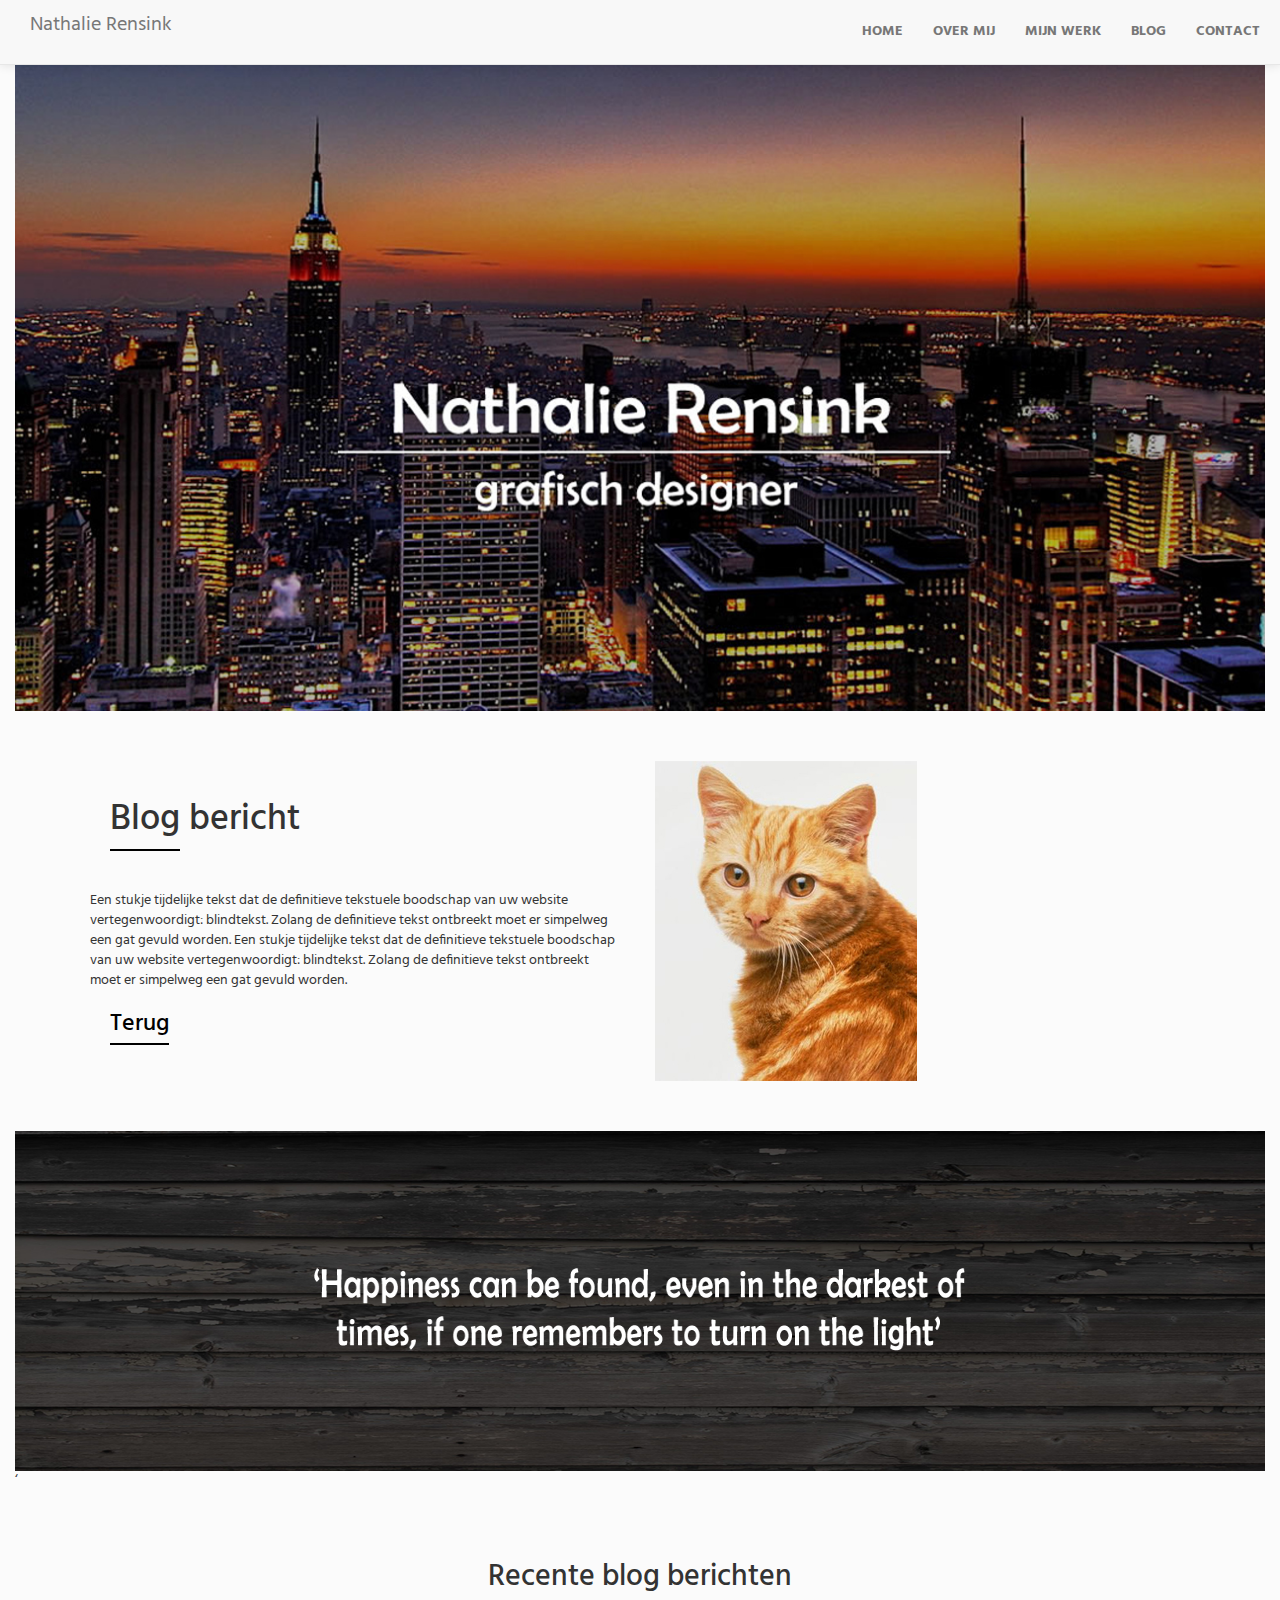
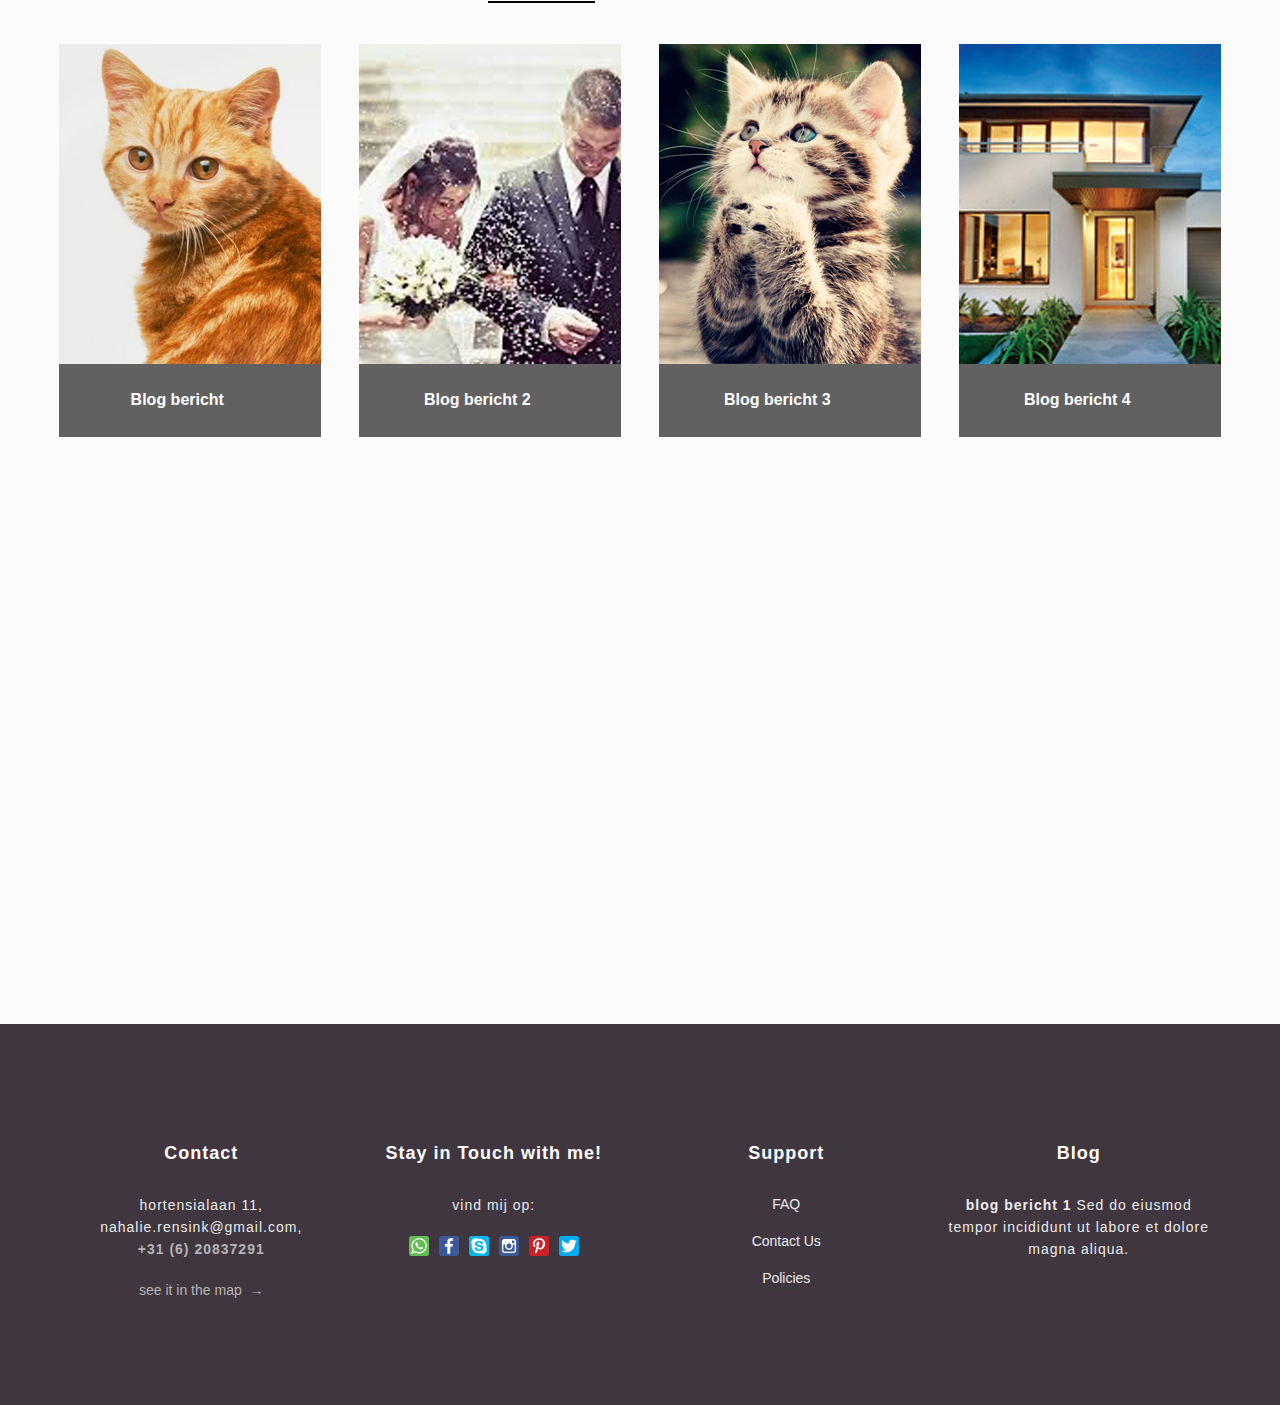
<file: blog.html>
<!doctype html>
<html>
<head>
    <meta charset="utf-8">
    <meta name="viewport" content="width=device-width, initial-scale=1.0">
    <title>Mijn portfolio</title>
    <link href="css/bootstrap.min.css" rel="stylesheet">
    <link href="css/custom.css" rel="stylesheet">
    <link href='https://fonts.googleapis.com/css?family=Hind' rel='stylesheet' type='text/css'>
</head>
<body>
<header id="section_header" class="navbar-fixed-top main-nav" role="banner">
<nav class="navbar navbar-default navbar-static-top">
  <div class="container-fluid test">
    <!-- Brand and toggle get grouped for better mobile display -->
    <div class="navbar-header">
      <button type="button" class="navbar-toggle collapsed" data-toggle="collapse" data-target="#bs-example-navbar-collapse-1" aria-expanded="false">
        <span class="sr-only">Toggle navigation</span>
        <span class="icon-bar"></span>
        <span class="icon-bar"></span>
        <span class="icon-bar"></span>
      </button>
      <a class="navbar-brand" href="#home">Nathalie Rensink</a>
    </div>
    <!-- Collect the nav links, forms, and other content for toggling -->
    <div class="collapse navbar-collapse" id="bs-example-navbar-collapse-1">

      <ul class="nav navbar-nav navbar-right">
        <li><a href="index.html #home">Home</a></li>
        <li><a href="index.html #overmij">Over mij</a></li>
        <li><a href="index.html #skils">Mijn werk</a></li>
        <li><a href="index.html #blog">Blog</a></li>
        <li><a href="index.html #contact">Contact</a></li>
      </ul>
    </div><!-- /.navbar-collapse -->
</nav>

  </div><!-- /.container-fluid -->
</header>



<!-- Start billboard -->

  <div id="home"> 
    <div class="row row-anders">
    	<div class="col-md-12 col-xs-12">
            <section class="billboard">
            	<div class="lijn-onder">
               <!-- <p class="title">Nathalie Rensink</p>
                </div>
                <p class="description">Grafiche designer</p>
                <a class="mobile" href="#serves">Start here <i></i></a>-->
             </div>
            </section>
	
        
    </div>
</div>
  <!-- End billboard -->

<section class="margin-top" id="overmij">
    <div class="container margin-top-mobile">
        <div class="row row-anders">
            <div class="col-md-6 col-xs-12 padding-left">
                <h1><span class="border-bottom">Blog</span> bericht </h1>
                <p class='margin-top'>Een stukje tijdelijke tekst dat de definitieve tekstuele boodschap van uw website vertegenwoordigt: blindtekst. Zolang de definitieve tekst ontbreekt moet er simpelweg een gat gevuld worden. Een stukje tijdelijke tekst dat de definitieve tekstuele boodschap van uw website vertegenwoordigt: blindtekst. Zolang de definitieve tekst ontbreekt moet er simpelweg een gat gevuld worden.</p>

                
             <h3><a href="index.html #blog"><span class="border-bottom">Terug</span></a></h3>
            </div>

            <div class="col-md-6 col-xs-12 margin-mobile mobile-1 center-block">
                <img src="img/b-3.jpg"></img>
            </div>
        </div>
    </div>
</section>


<section class="margin-top" id="line-between">
    
        <div class="row row-anders">
            <div class="col-md-12 col-xs-12">
               <img class='cover' style="width: 100%; height: 340px; " src="img/tussenstuk1.png">‘</img>
            </div>
        </div>
    
</section>


    <section class="recent_work wrapper margin-top" id="blog">
   <div class="container">
            <div class="row">
                    
                       <h2><span class="border-bottom">Recente</span> blog berichten</h2>
                    
                  <div class="margin-top row">
                        <center><div class="col-lg-3 col-md-3 col-sm-12 col-xs-12 margin-res">
                            <a href="blog.html" class="work_img">
                                <img src="img/b-3.jpg" alt="" title=""/>
                            </a>
                            <a href="blog.html" class="work_title">
                                Blog bericht
                                <i></i>
                            </a>
                        </div></center>
                        
                        <center><div class=" col-lg-3 col-md-3 col-sm-12 col-xs-12 margin-res">
                            <a href="blog1.html" class="work_img">
                                <img src="img/b-1.jpg" alt="" title=""/>
                            </a>
                            <a href="blog1.html" class="work_title">
                                Blog bericht 2
                                <i></i>
                            </a>
                        </div></center>
                        
                        <center><div class=" col-lg-3 col-md-3 col-sm-12 col-xs-12 margin-res">
                            <a href="blog2.html" class="work_img">
                                <img src="img/b-4.jpg" alt="" title=""/>
                            </a>
                            <a href="blog2.html" class="work_title">
                                Blog bericht 3
                                <i></i>
                            </a>
                            </div></center>
                            
                             <center><div class=" col-lg-3 col-md-3 col-sm-12 col-xs-12 margin-res">
                            <a href="blog3.html" class="work_img">
                                <img src="img/b-2.jpg" alt="" title=""/>
                            </a>
                            <a href="blog3.html" class="work_title">
                                Blog bericht 4
                                <i></i>
                            </a>
                            </div></center>
                    </div> 
            </div>
        </div>
    </section><!-- End blog -->


<section class="margin-top" id="maps">
    <div class="embed-container maps ">
              <iframe style="cursor: url("https://maps.gstatic.com/mapfiles/openhand_8_8.cur"), default;" src="https://www.google.com/maps/embed?pb=!1m18!1m12!1m3!1d4133.963160203838!2d6.732666015267828!3d51.96916318054614!2m3!1f0!2f0!3f0!3m2!1i1024!2i768!4f13.1!3m3!1m2!1s0x47b8653b79dd2965%3A0xd00f476e7d0a7770!2sHortensialaan+11%2C+7101+XC+Winterswijk!5e0!3m2!1snl!2snl!4v1451833433809" width="100%" height="400" frameborder="0" style="border:0" allowfullscreen></iframe>
    </div>
</section>






<footer class='margin-top services wrapper' id='contact'>
     <div class="container">
                <div class="row">
                        <div class=" col-sm-12 col-xs-12 col-md-3">
                            <h3>Contact</h3>
                            <p> hortensialaan 11, nahalie.rensink@gmail.com, <span class="phone">+31 (6) 20837291</span></p>  
                            <a href="#maps" class="map">see it in the map <span class="arrow">&nbsp;&rarr;</span></a>   
                        </div>  

                        <div class="col-sm-12 col-xs-12 col-md-3">
                            <h3>Stay in Touch with me!</h3>
                                <p> vind mij op:</p>
                                <img src="img/socialmedia.png" alt="" title=""/>
                            </a>
                        </div>  

                        <div class="col-sm-12 col-xs-12 col-md-3">
                            <h3>Support</h3>
                            <ul>
                                <li><a href="#">FAQ</a></li>
                                <li><a href="#">Contact Us</a></li>
                                <li><a href="#">Policies</a></li>
                            </ul>
                        </div>

                        <div class="col-sm-12 col-xs-12 col-md-3">
                            <h3>Blog</h3>
                            <p><strong>blog bericht 1</strong>
                                Sed do eiusmod tempor incididunt ut labore et dolore magna aliqua.</p>
                            
                        </div>  
    
                   </div>
            </div>
    </footer><!-- End footer -->
</file>
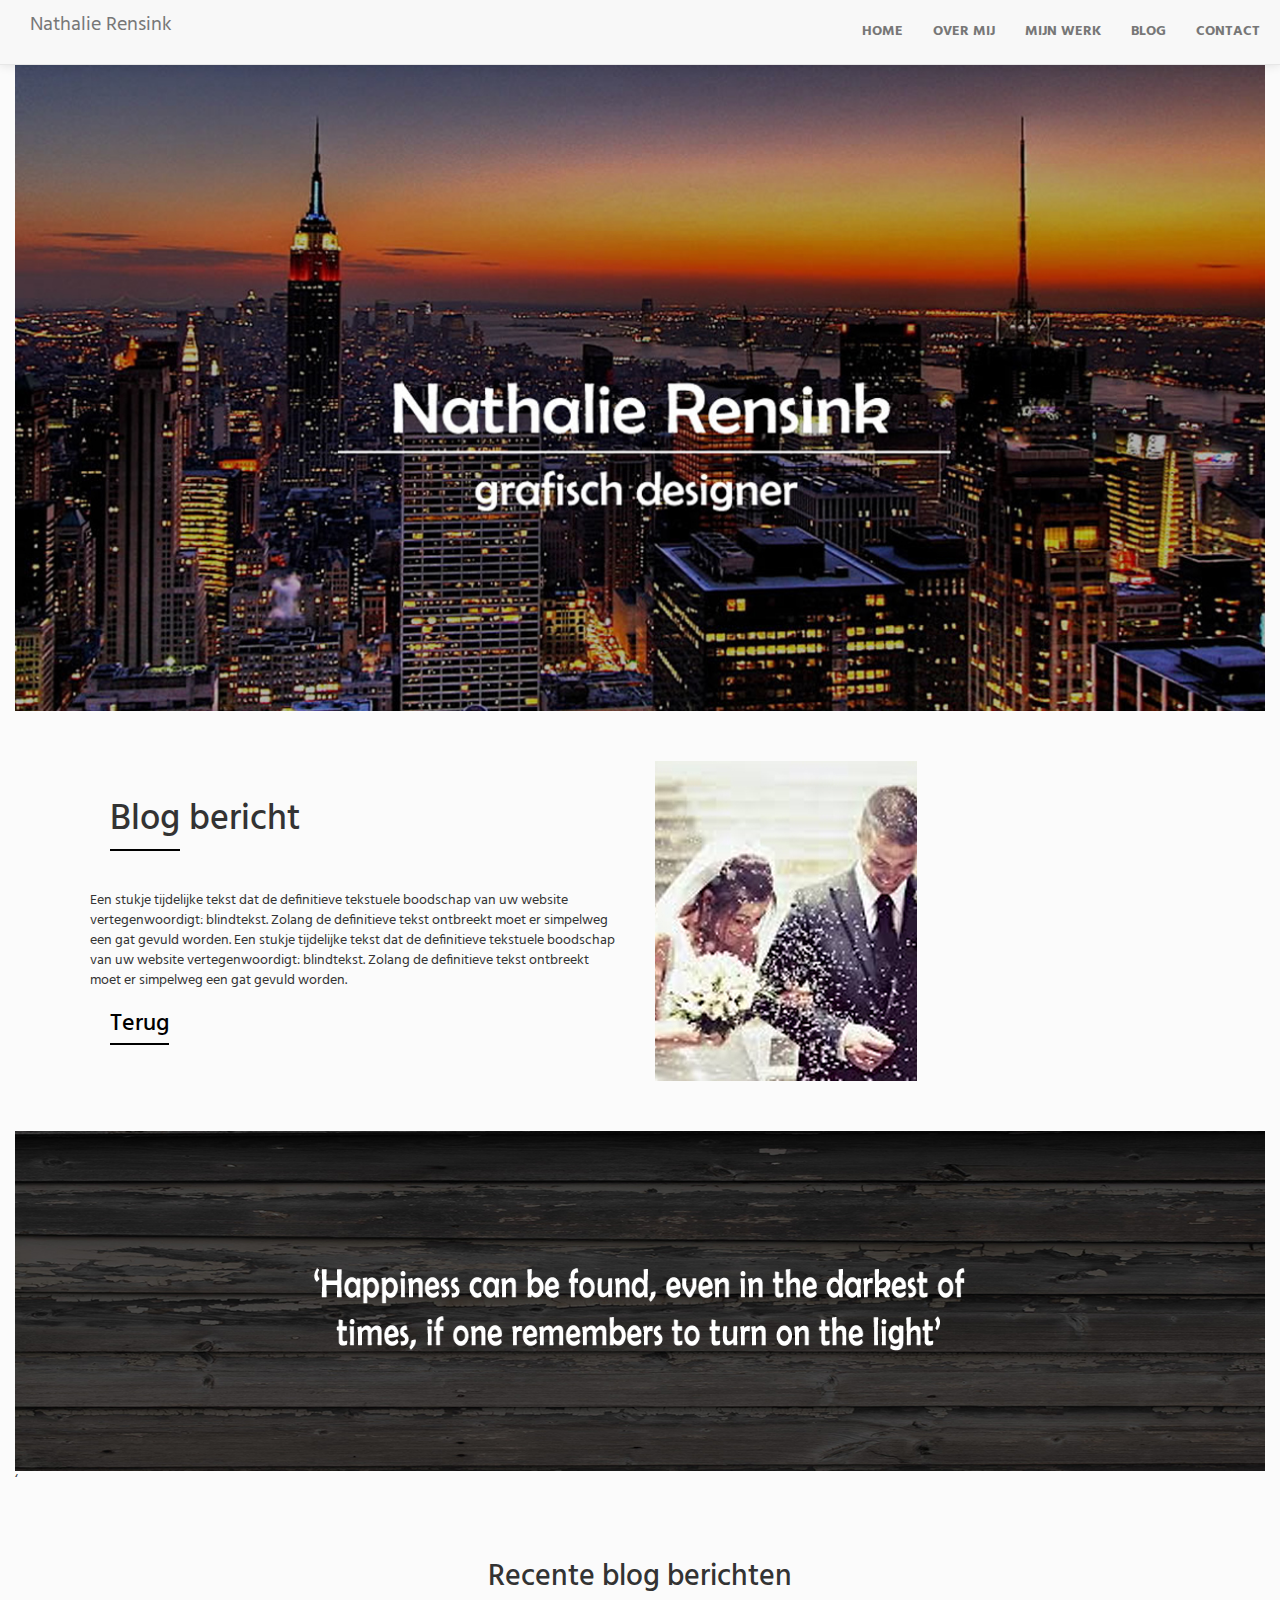
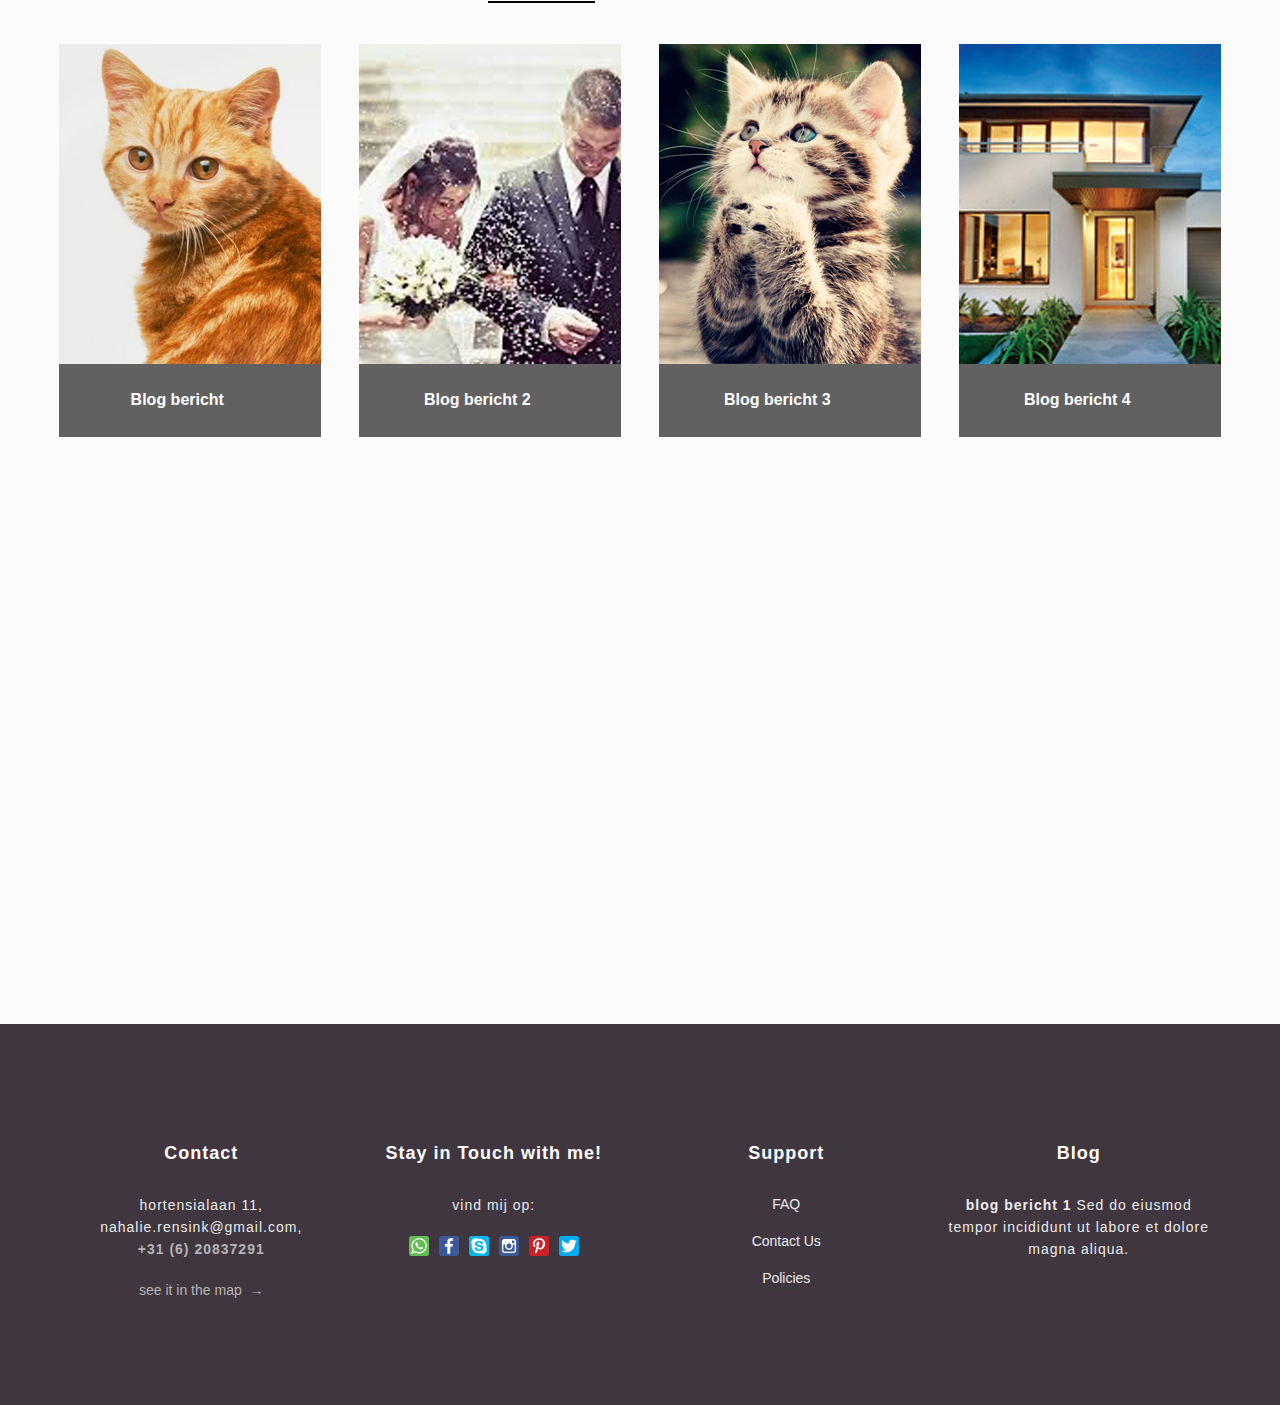
<file: blog1.html>
<!doctype html>
<html>
<head>
    <meta charset="utf-8">
    <meta name="viewport" content="width=device-width, initial-scale=1.0">
    <title>Mijn portfolio</title>
    <link href="css/bootstrap.min.css" rel="stylesheet">
    <link href="css/custom.css" rel="stylesheet">
    <link href='https://fonts.googleapis.com/css?family=Hind' rel='stylesheet' type='text/css'>
</head>
<body>
<header id="section_header" class="navbar-fixed-top main-nav" role="banner">
<nav class="navbar navbar-default navbar-static-top">
  <div class="container-fluid test">
    <!-- Brand and toggle get grouped for better mobile display -->
    <div class="navbar-header">
      <button type="button" class="navbar-toggle collapsed" data-toggle="collapse" data-target="#bs-example-navbar-collapse-1" aria-expanded="false">
        <span class="sr-only">Toggle navigation</span>
        <span class="icon-bar"></span>
        <span class="icon-bar"></span>
        <span class="icon-bar"></span>
      </button>
      <a class="navbar-brand" href="#home">Nathalie Rensink</a>
    </div>
    <!-- Collect the nav links, forms, and other content for toggling -->
    <div class="collapse navbar-collapse" id="bs-example-navbar-collapse-1">

      <ul class="nav navbar-nav navbar-right">
       <li><a href="index.html #home">Home</a></li>
        <li><a href="index.html #overmij">Over mij</a></li>
        <li><a href="index.html #skils">Mijn werk</a></li>
        <li><a href="index.html #blog">Blog</a></li>
        <li><a href="index.html #contact">Contact</a></li>
      </ul>
    </div><!-- /.navbar-collapse -->
</nav>

  </div><!-- /.container-fluid -->
</header>



<!-- Start billboard -->

  <div id="home"> 
    <div class="row row-anders">
    	<div class="col-md-12 col-xs-12">
            <section class="billboard">
            	<div class="lijn-onder">
               <!-- <p class="title">Nathalie Rensink</p>
                </div>
                <p class="description">Grafiche designer</p>
                <a class="mobile" href="#serves">Start here <i></i></a>-->
             </div>
            </section>
	
        
    </div>
</div>
  <!-- End billboard -->

<section class="margin-top" id="overmij">
    <div class="container margin-top-mobile">
        <div class="row row-anders">
            <div class="col-md-6 col-xs-12 padding-left">
                <h1><span class="border-bottom">Blog</span> bericht </h1>
                <p class='margin-top'>Een stukje tijdelijke tekst dat de definitieve tekstuele boodschap van uw website vertegenwoordigt: blindtekst. Zolang de definitieve tekst ontbreekt moet er simpelweg een gat gevuld worden. Een stukje tijdelijke tekst dat de definitieve tekstuele boodschap van uw website vertegenwoordigt: blindtekst. Zolang de definitieve tekst ontbreekt moet er simpelweg een gat gevuld worden.</p>

                
            <h3><a href="index.html #blog"><span class="border-bottom">Terug</span></a></h3>
            </div>

            <div class="col-md-6 col-xs-12 margin-mobile mobile-1 center-block">
                <img src="img/b-1.jpg"></img>
            </div>
        </div>
    </div>
</section>


<section class="margin-top" id="line-between">
    
        <div class="row row-anders">
            <div class="col-md-12 col-xs-12">
               <img class='cover' style="width: 100%; height: 340px; " src="img/tussenstuk1.png">‘</img>
            </div>
        </div>
    
</section>


    <section class="recent_work wrapper margin-top" id="blog">
   <div class="container">
            <div class="row">
                    
                       <h2><span class="border-bottom">Recente</span> blog berichten</h2>
                    
                   <div class="margin-top row">
                        <center><div class="col-lg-3 col-md-3 col-sm-12 col-xs-12 margin-res">
                            <a href="blog.html" class="work_img">
                                <img src="img/b-3.jpg" alt="" title=""/>
                            </a>
                            <a href="blog.html" class="work_title">
                                Blog bericht
                                <i></i>
                            </a>
                        </div></center>
                        
                        <center><div class=" col-lg-3 col-md-3 col-sm-12 col-xs-12 margin-res">
                            <a href="blog1.html" class="work_img">
                                <img src="img/b-1.jpg" alt="" title=""/>
                            </a>
                            <a href="blog1.html" class="work_title">
                                Blog bericht 2
                                <i></i>
                            </a>
                        </div></center>
                        
                        <center><div class=" col-lg-3 col-md-3 col-sm-12 col-xs-12 margin-res">
                            <a href="blog2.html" class="work_img">
                                <img src="img/b-4.jpg" alt="" title=""/>
                            </a>
                            <a href="blog2.html" class="work_title">
                                Blog bericht 3
                                <i></i>
                            </a>
                            </div></center>
                            
                             <center><div class=" col-lg-3 col-md-3 col-sm-12 col-xs-12 margin-res">
                            <a href="blog3.html" class="work_img">
                                <img src="img/b-2.jpg" alt="" title=""/>
                            </a>
                            <a href="blog3.html" class="work_title">
                                Blog bericht 4
                                <i></i>
                            </a>
                            </div></center>
                    </div> 
            </div>
        </div>
    </section><!-- End blog -->


<section class="margin-top" id="maps">
    <div class="embed-container maps ">
              <iframe style="cursor: url("https://maps.gstatic.com/mapfiles/openhand_8_8.cur"), default;" src="https://www.google.com/maps/embed?pb=!1m18!1m12!1m3!1d4133.963160203838!2d6.732666015267828!3d51.96916318054614!2m3!1f0!2f0!3f0!3m2!1i1024!2i768!4f13.1!3m3!1m2!1s0x47b8653b79dd2965%3A0xd00f476e7d0a7770!2sHortensialaan+11%2C+7101+XC+Winterswijk!5e0!3m2!1snl!2snl!4v1451833433809" width="100%" height="400" frameborder="0" style="border:0" allowfullscreen></iframe>
    </div>
</section>






<footer class='margin-top services wrapper' id='contact'>
     <div class="container">
                <div class="row">
                        <div class=" col-sm-12 col-xs-12 col-md-3">
                            <h3>Contact</h3>
                            <p> hortensialaan 11, nahalie.rensink@gmail.com, <span class="phone">+31 (6) 20837291</span></p>  
                            <a href="#maps" class="map">see it in the map <span class="arrow">&nbsp;&rarr;</span></a>   
                        </div>  

                        <div class="col-sm-12 col-xs-12 col-md-3">
                            <h3>Stay in Touch with me!</h3>
                                <p> vind mij op:</p>
                                <img src="img/socialmedia.png" alt="" title=""/>
                            </a>
                        </div>  

                        <div class="col-sm-12 col-xs-12 col-md-3">
                            <h3>Support</h3>
                            <ul>
                                <li><a href="#">FAQ</a></li>
                                <li><a href="#">Contact Us</a></li>
                                <li><a href="#">Policies</a></li>
                            </ul>
                        </div>

                        <div class="col-sm-12 col-xs-12 col-md-3">
                            <h3>Blog</h3>
                            <p><strong>blog bericht 1</strong>
                                Sed do eiusmod tempor incididunt ut labore et dolore magna aliqua.</p>
                            
                        </div>  
    
                   </div>
            </div>
    </footer><!-- End footer -->
</file>
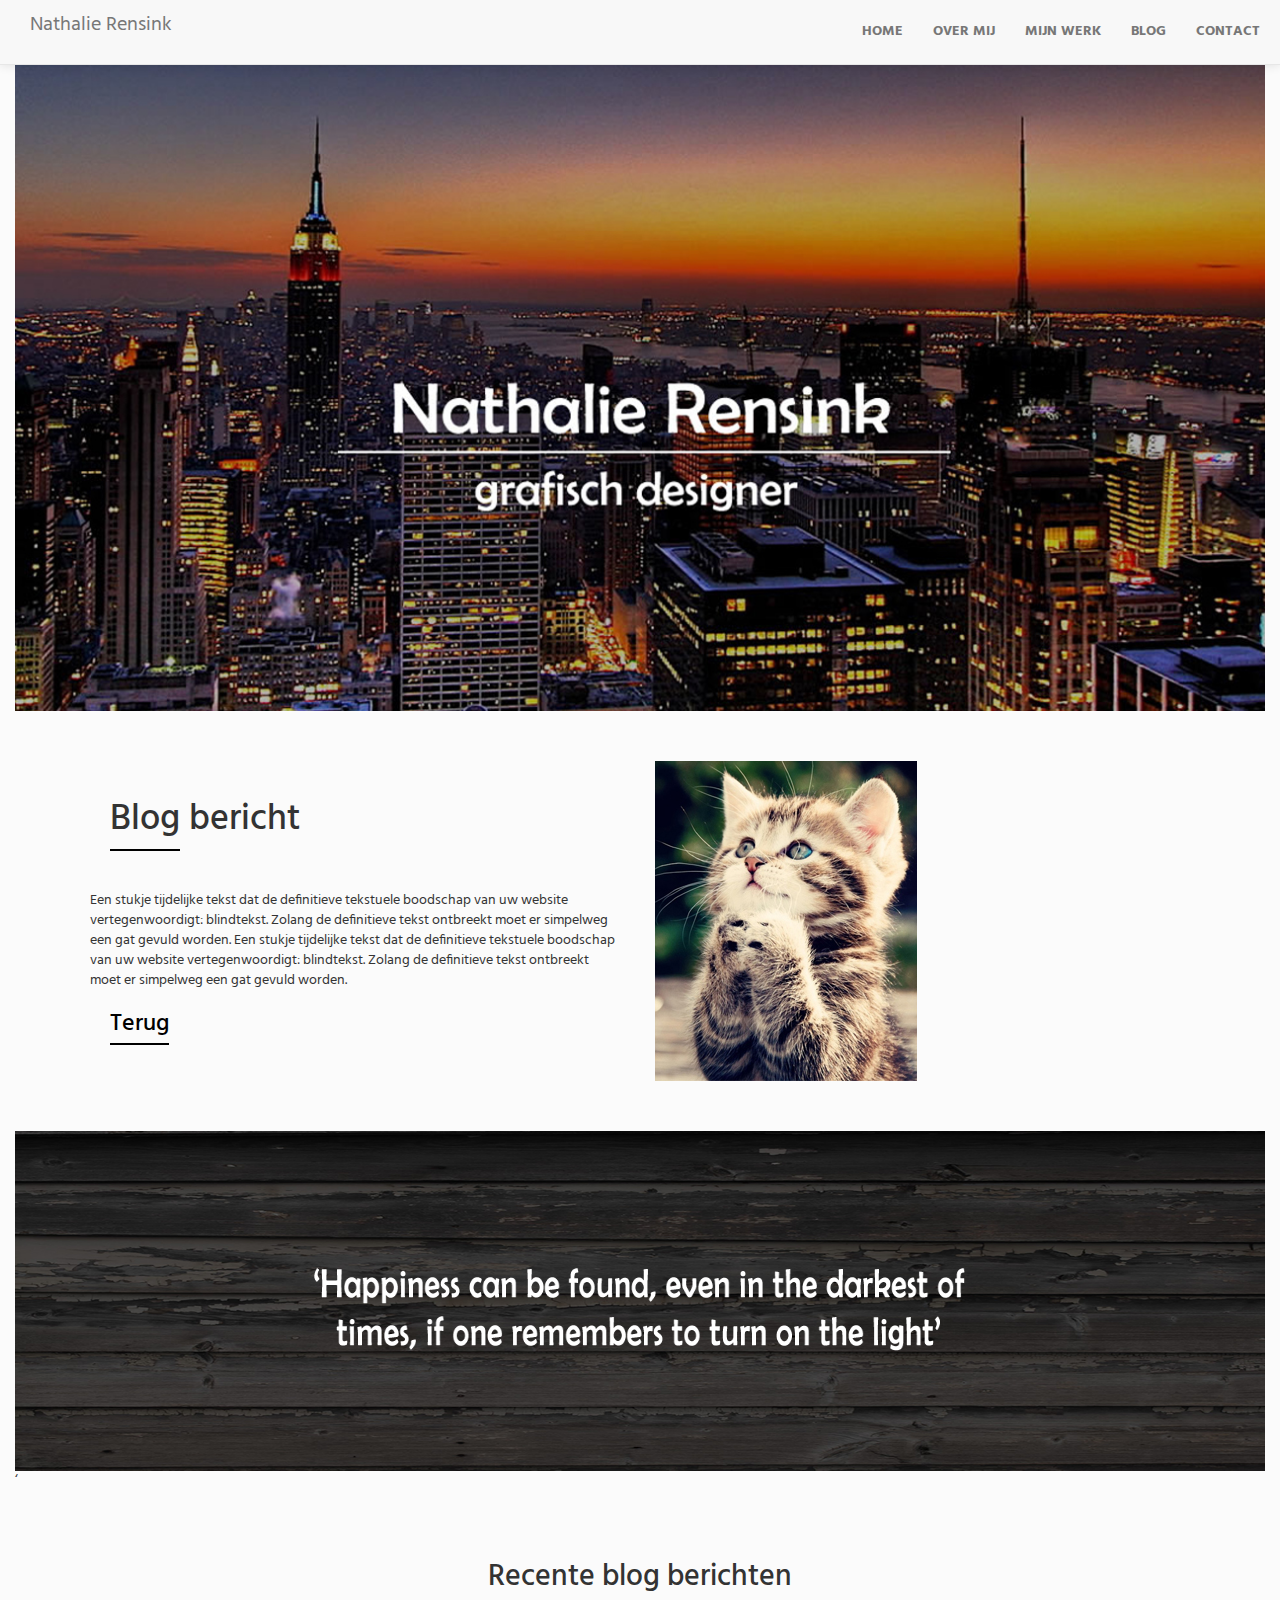
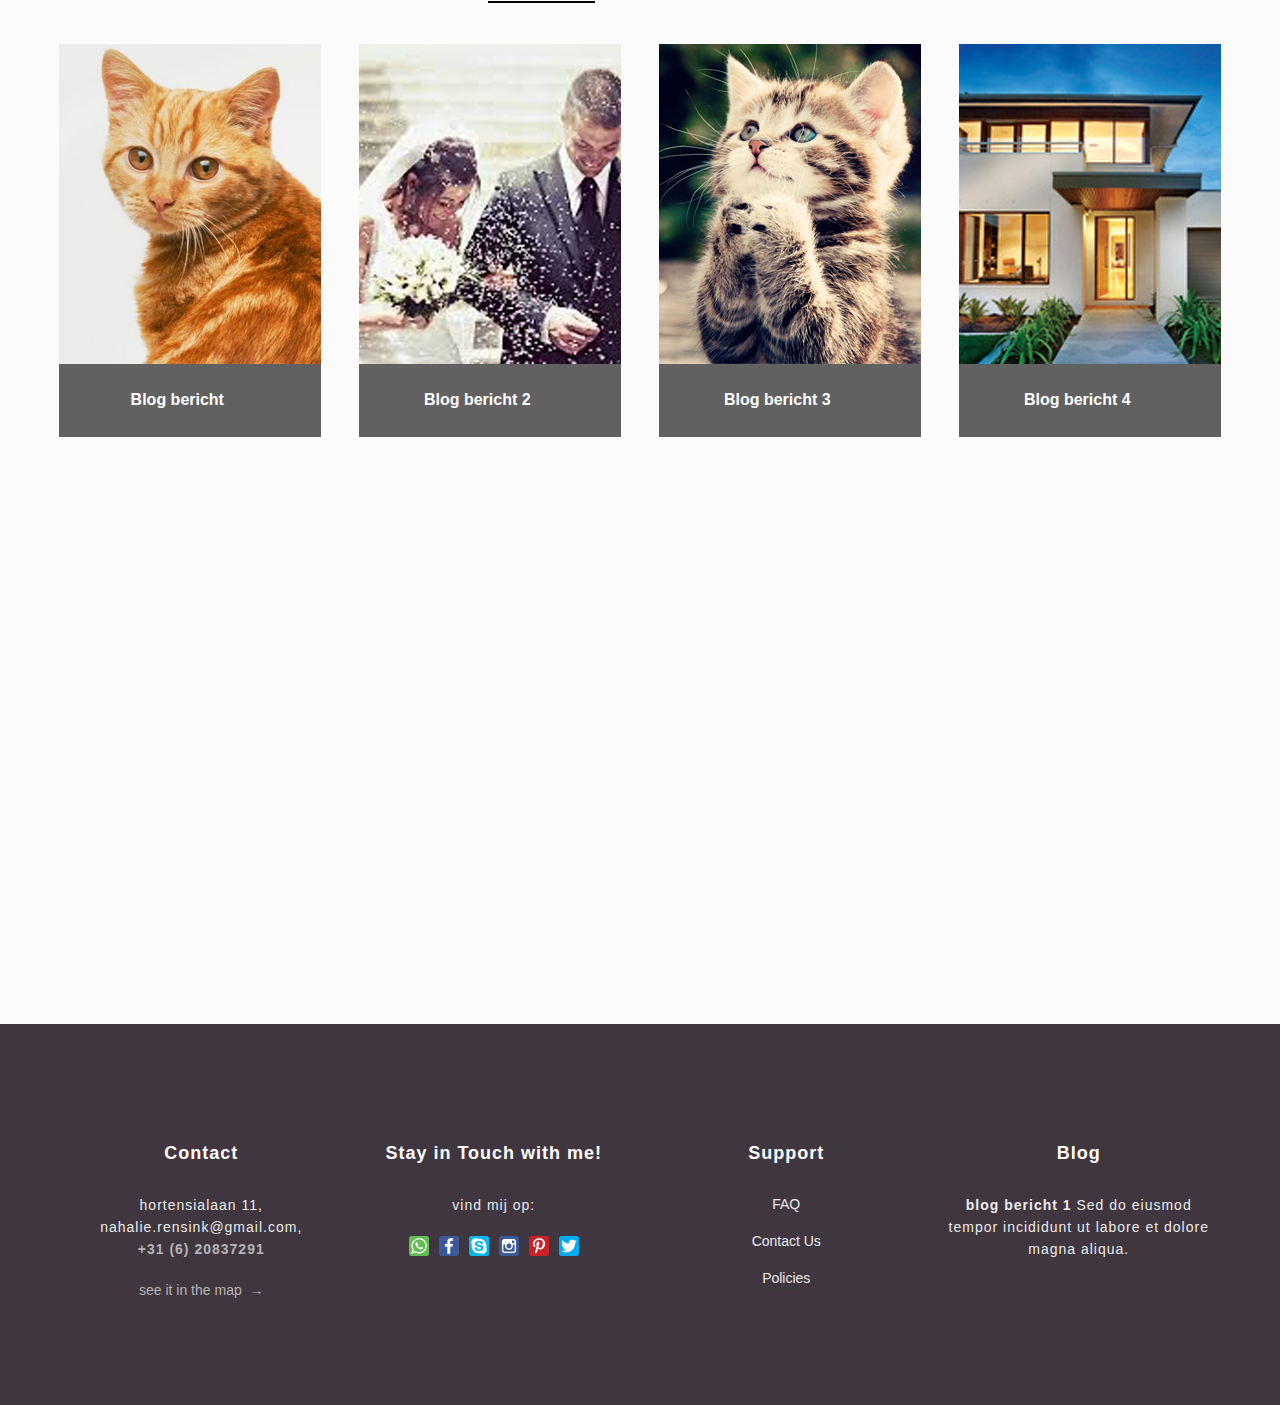
<file: blog2.html>
<!doctype html>
<html>
<head>
    <meta charset="utf-8">
    <meta name="viewport" content="width=device-width, initial-scale=1.0">
    <title>Mijn portfolio</title>
    <link href="css/bootstrap.min.css" rel="stylesheet">
    <link href="css/custom.css" rel="stylesheet">
    <link href='https://fonts.googleapis.com/css?family=Hind' rel='stylesheet' type='text/css'>
</head>
<body>
<header id="section_header" class="navbar-fixed-top main-nav" role="banner">
<nav class="navbar navbar-default navbar-static-top">
  <div class="container-fluid test">
    <!-- Brand and toggle get grouped for better mobile display -->
    <div class="navbar-header">
      <button type="button" class="navbar-toggle collapsed" data-toggle="collapse" data-target="#bs-example-navbar-collapse-1" aria-expanded="false">
        <span class="sr-only">Toggle navigation</span>
        <span class="icon-bar"></span>
        <span class="icon-bar"></span>
        <span class="icon-bar"></span>
      </button>
      <a class="navbar-brand" href="#home">Nathalie Rensink</a>
    </div>
    <!-- Collect the nav links, forms, and other content for toggling -->
    <div class="collapse navbar-collapse" id="bs-example-navbar-collapse-1">

      <ul class="nav navbar-nav navbar-right">
        <li><a href="index.html #home">Home</a></li>
        <li><a href="index.html #overmij">Over mij</a></li>
        <li><a href="index.html #skils">Mijn werk</a></li>
        <li><a href="index.html #blog">Blog</a></li>
        <li><a href="index.html #contact">Contact</a></li>
      </ul>
    </div><!-- /.navbar-collapse -->
</nav>

  </div><!-- /.container-fluid -->
</header>



<!-- Start billboard -->

  <div id="home"> 
    <div class="row row-anders">
    	<div class="col-md-12 col-xs-12">
            <section class="billboard">
            	<div class="lijn-onder">
               <!-- <p class="title">Nathalie Rensink</p>
                </div>
                <p class="description">Grafiche designer</p>
                <a class="mobile" href="#serves">Start here <i></i></a>-->
             </div>
            </section>
	
        
    </div>
</div>
  <!-- End billboard -->

<section class="margin-top" id="overmij">
    <div class="container margin-top-mobile">
        <div class="row row-anders">
            <div class="col-md-6 col-xs-12 padding-left">
                <h1><span class="border-bottom">Blog</span> bericht </h1>
                <p class='margin-top'>Een stukje tijdelijke tekst dat de definitieve tekstuele boodschap van uw website vertegenwoordigt: blindtekst. Zolang de definitieve tekst ontbreekt moet er simpelweg een gat gevuld worden. Een stukje tijdelijke tekst dat de definitieve tekstuele boodschap van uw website vertegenwoordigt: blindtekst. Zolang de definitieve tekst ontbreekt moet er simpelweg een gat gevuld worden.</p>

                
            <h3><a href="index.html #blog"><span class="border-bottom">Terug</span></a></h3>
            </div>

            <div class="col-md-6 col-xs-12 margin-mobile mobile-1 center-block">
                <img src="img/b-4.jpg"></img>
            </div>
        </div>
    </div>
</section>


<section class="margin-top" id="line-between">
    
        <div class="row row-anders">
            <div class="col-md-12 col-xs-12">
               <img class='cover' style="width: 100%; height: 340px; " src="img/tussenstuk1.png">‘</img>
            </div>
        </div>
    
</section>


    <section class="recent_work wrapper margin-top" id="blog">
   <div class="container">
            <div class="row">
                    
                       <h2><span class="border-bottom">Recente</span> blog berichten</h2>
                    
                   <div class="margin-top row">
                        <center><div class="col-lg-3 col-md-3 col-sm-12 col-xs-12 margin-res">
                            <a href="blog.html" class="work_img">
                                <img src="img/b-3.jpg" alt="" title=""/>
                            </a>
                            <a href="blog.html" class="work_title">
                                Blog bericht
                                <i></i>
                            </a>
                        </div></center>
                        
                        <center><div class=" col-lg-3 col-md-3 col-sm-12 col-xs-12 margin-res">
                            <a href="blog1.html" class="work_img">
                                <img src="img/b-1.jpg" alt="" title=""/>
                            </a>
                            <a href="blog1.html" class="work_title">
                                Blog bericht 2
                                <i></i>
                            </a>
                        </div></center>
                        
                        <center><div class=" col-lg-3 col-md-3 col-sm-12 col-xs-12 margin-res">
                            <a href="blog2.html" class="work_img">
                                <img src="img/b-4.jpg" alt="" title=""/>
                            </a>
                            <a href="blog2.html" class="work_title">
                                Blog bericht 3
                                <i></i>
                            </a>
                            </div></center>
                            
                             <center><div class=" col-lg-3 col-md-3 col-sm-12 col-xs-12 margin-res">
                            <a href="blog3.html" class="work_img">
                                <img src="img/b-2.jpg" alt="" title=""/>
                            </a>
                            <a href="blog3.html" class="work_title">
                                Blog bericht 4
                                <i></i>
                            </a>
                            </div></center>
                    </div> 
            </div>
        </div>
    </section><!-- End blog -->


<section class="margin-top" id="maps">
    <div class="embed-container maps ">
              <iframe style="cursor: url("https://maps.gstatic.com/mapfiles/openhand_8_8.cur"), default;" src="https://www.google.com/maps/embed?pb=!1m18!1m12!1m3!1d4133.963160203838!2d6.732666015267828!3d51.96916318054614!2m3!1f0!2f0!3f0!3m2!1i1024!2i768!4f13.1!3m3!1m2!1s0x47b8653b79dd2965%3A0xd00f476e7d0a7770!2sHortensialaan+11%2C+7101+XC+Winterswijk!5e0!3m2!1snl!2snl!4v1451833433809" width="100%" height="400" frameborder="0" style="border:0" allowfullscreen></iframe>
    </div>
</section>






<footer class='margin-top services wrapper' id='contact'>
     <div class="container">
                <div class="row">
                        <div class=" col-sm-12 col-xs-12 col-md-3">
                            <h3>Contact</h3>
                            <p> hortensialaan 11, nahalie.rensink@gmail.com, <span class="phone">+31 (6) 20837291</span></p>  
                            <a href="#maps" class="map">see it in the map <span class="arrow">&nbsp;&rarr;</span></a>   
                        </div>  

                        <div class="col-sm-12 col-xs-12 col-md-3">
                            <h3>Stay in Touch with me!</h3>
                                <p> vind mij op:</p>
                                <img src="img/socialmedia.png" alt="" title=""/>
                            </a>
                        </div>  

                        <div class="col-sm-12 col-xs-12 col-md-3">
                            <h3>Support</h3>
                            <ul>
                                <li><a href="#">FAQ</a></li>
                                <li><a href="#">Contact Us</a></li>
                                <li><a href="#">Policies</a></li>
                            </ul>
                        </div>

                        <div class="col-sm-12 col-xs-12 col-md-3">
                            <h3>Blog</h3>
                            <p><strong>blog bericht 1</strong>
                                Sed do eiusmod tempor incididunt ut labore et dolore magna aliqua.</p>
                            
                        </div>  
    
                   </div>
            </div>
    </footer><!-- End footer -->
</file>
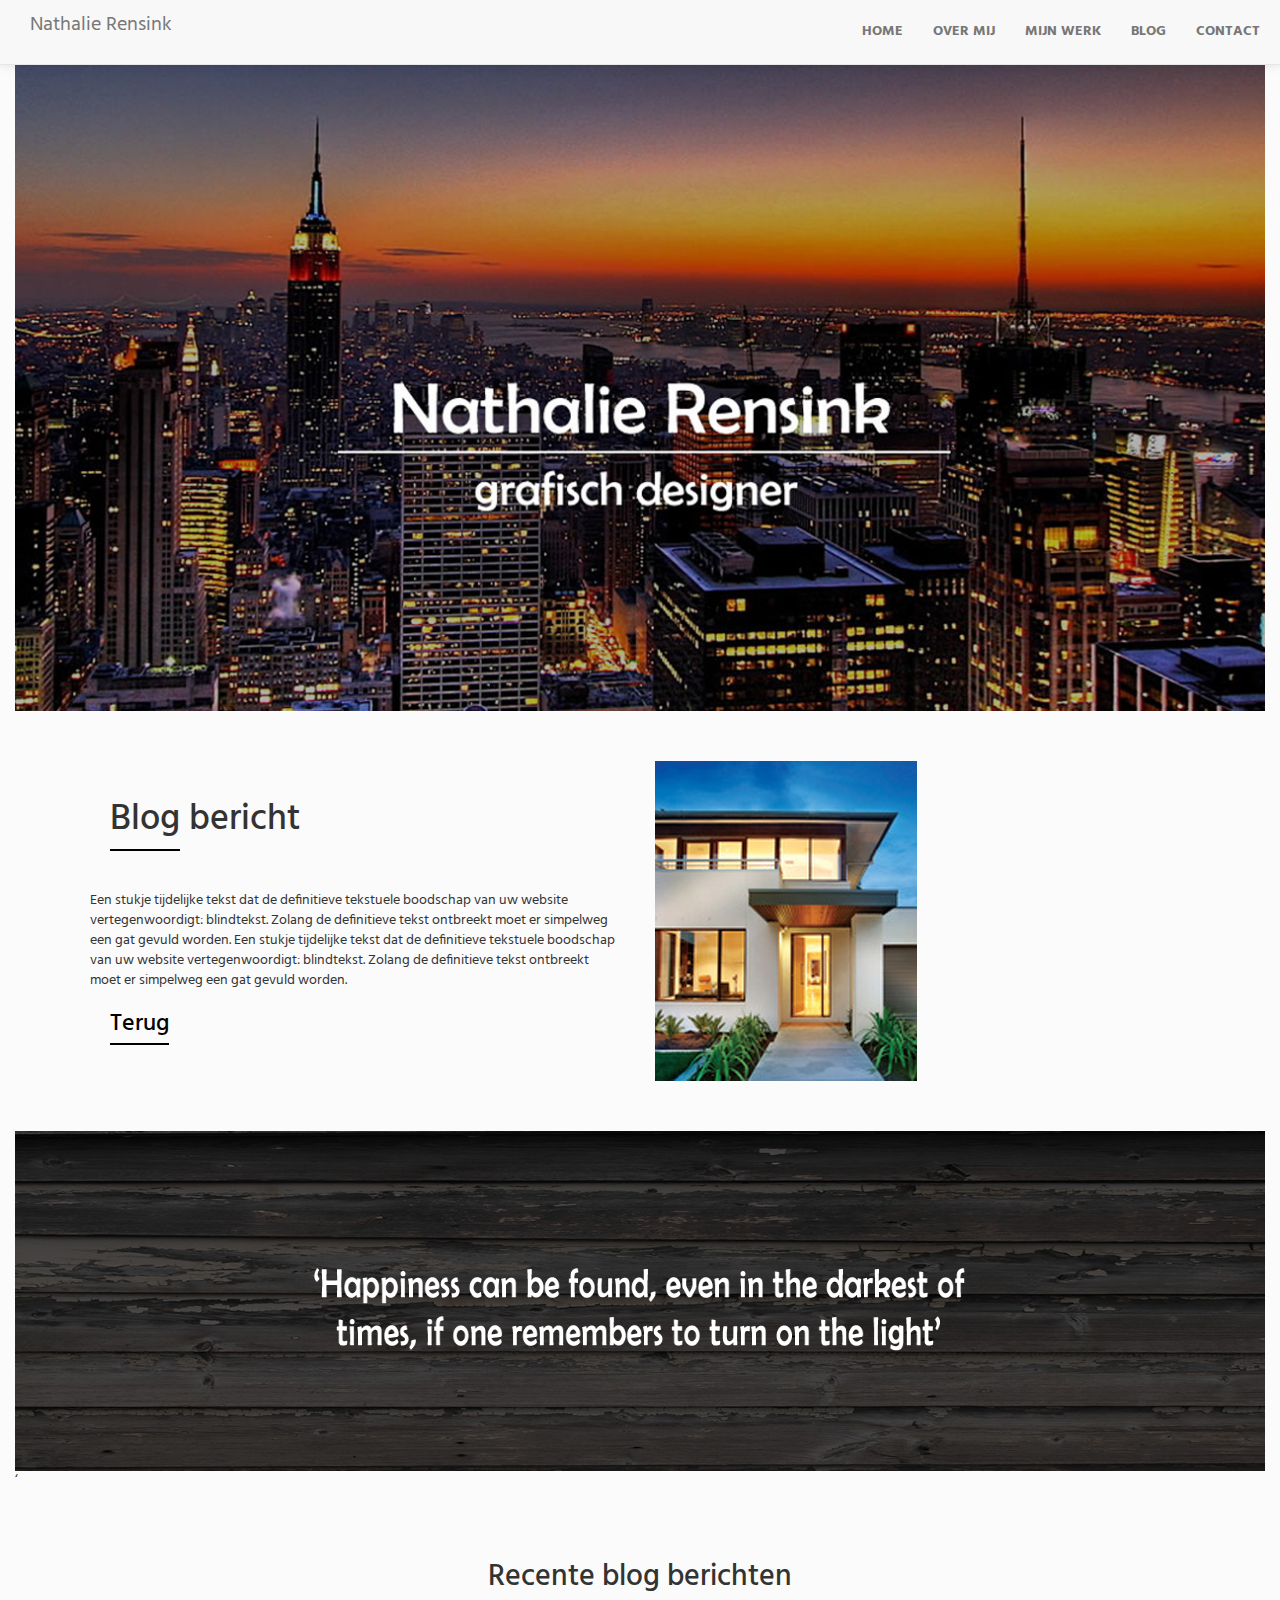
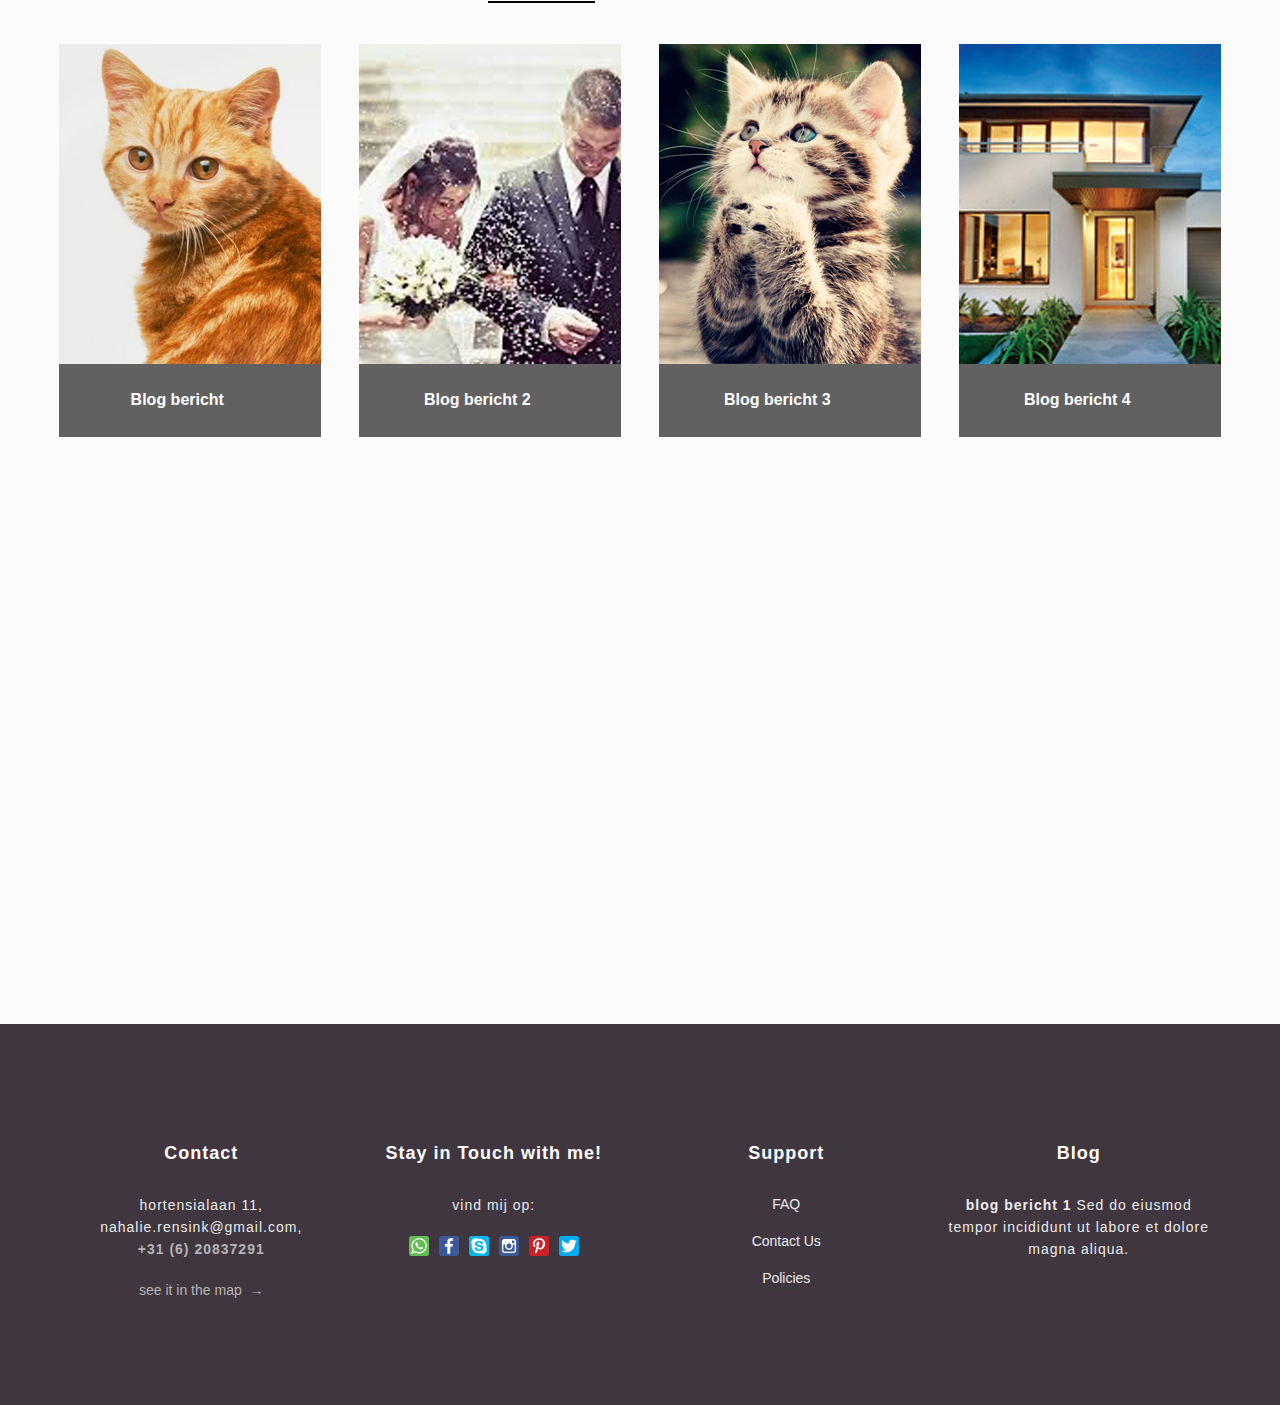
<file: blog3.html>
<!doctype html>
<html>
<head>
    <meta charset="utf-8">
    <meta name="viewport" content="width=device-width, initial-scale=1.0">
    <title>Mijn portfolio</title>
    <link href="css/bootstrap.min.css" rel="stylesheet">
    <link href="css/custom.css" rel="stylesheet">
    <link href='https://fonts.googleapis.com/css?family=Hind' rel='stylesheet' type='text/css'>
</head>
<body>
<header id="section_header" class="navbar-fixed-top main-nav" role="banner">
<nav class="navbar navbar-default navbar-static-top">
  <div class="container-fluid test">
    <!-- Brand and toggle get grouped for better mobile display -->
    <div class="navbar-header">
      <button type="button" class="navbar-toggle collapsed" data-toggle="collapse" data-target="#bs-example-navbar-collapse-1" aria-expanded="false">
        <span class="sr-only">Toggle navigation</span>
        <span class="icon-bar"></span>
        <span class="icon-bar"></span>
        <span class="icon-bar"></span>
      </button>
      <a class="navbar-brand" href="#home">Nathalie Rensink</a>
    </div>
    <!-- Collect the nav links, forms, and other content for toggling -->
    <div class="collapse navbar-collapse" id="bs-example-navbar-collapse-1">

      <ul class="nav navbar-nav navbar-right">
        <li><a href="index.html #home">Home</a></li>
        <li><a href="index.html #overmij">Over mij</a></li>
        <li><a href="index.html #skils">Mijn werk</a></li>
        <li><a href="index.html #blog">Blog</a></li>
        <li><a href="index.html #contact">Contact</a></li>
      </ul>
    </div><!-- /.navbar-collapse -->
</nav>

  </div><!-- /.container-fluid -->
</header>

<!-- Start billboard -->

  <div id="home"> 
    <div class="row row-anders">
    	<div class="col-md-12 col-xs-12">
            <section class="billboard">
            	<div class="lijn-onder">
               <!-- <p class="title">Nathalie Rensink</p>
                </div>
                <p class="description">Grafiche designer</p>
                <a class="mobile" href="#serves">Start here <i></i></a>-->
             </div>
            </section>
	
        
    </div>
</div>
  <!-- End billboard -->

<section class="margin-top" id="overmij">
    <div class="container margin-top-mobile">
        <div class="row row-anders">
            <div class="col-md-6 col-xs-12 padding-left">
                <h1><span class="border-bottom">Blog</span> bericht </h1>
                <p class='margin-top'>Een stukje tijdelijke tekst dat de definitieve tekstuele boodschap van uw website vertegenwoordigt: blindtekst. Zolang de definitieve tekst ontbreekt moet er simpelweg een gat gevuld worden. Een stukje tijdelijke tekst dat de definitieve tekstuele boodschap van uw website vertegenwoordigt: blindtekst. Zolang de definitieve tekst ontbreekt moet er simpelweg een gat gevuld worden.</p>

                
            <h3><a href="index.html #blog"><span class="border-bottom">Terug</span></a></h3>
            </div>

            <div class="col-md-6 col-xs-12 margin-mobile mobile-1 center-block">
                <img src="img/b-2.jpg"></img>
            </div>
        </div>
    </div>
</section>


<section class="margin-top" id="line-between">
    
        <div class="row row-anders">
            <div class="col-md-12 col-xs-12">
               <img class='cover' style="width: 100%; height: 340px; " src="img/tussenstuk1.png">‘</img>
            </div>
        </div>
    
</section>


    <section class="recent_work wrapper margin-top" id="blog">
   <div class="container">
            <div class="row">
                    
                       <h2><span class="border-bottom">Recente</span> blog berichten</h2>
                    
                   <div class="margin-top row">
                        <center><div class="col-lg-3 col-md-3 col-sm-12 col-xs-12 margin-res">
                            <a href="blog.html" class="work_img">
                                <img src="img/b-3.jpg" alt="" title=""/>
                            </a>
                            <a href="blog.html" class="work_title">
                                Blog bericht
                                <i></i>
                            </a>
                        </div></center>
                        
                        <center><div class=" col-lg-3 col-md-3 col-sm-12 col-xs-12 margin-res">
                            <a href="blog1.html" class="work_img">
                                <img src="img/b-1.jpg" alt="" title=""/>
                            </a>
                            <a href="blog1.html" class="work_title">
                                Blog bericht 2
                                <i></i>
                            </a>
                        </div></center>
                        
                        <center><div class=" col-lg-3 col-md-3 col-sm-12 col-xs-12 margin-res">
                            <a href="blog2.html" class="work_img">
                                <img src="img/b-4.jpg" alt="" title=""/>
                            </a>
                            <a href="blog2.html" class="work_title">
                                Blog bericht 3
                                <i></i>
                            </a>
                            </div></center>
                            
                             <center><div class=" col-lg-3 col-md-3 col-sm-12 col-xs-12 margin-res">
                            <a href="blog3.html" class="work_img">
                                <img src="img/b-2.jpg" alt="" title=""/>
                            </a>
                            <a href="blog3.html" class="work_title">
                                Blog bericht 4
                                <i></i>
                            </a>
                            </div></center>
                    </div> 
            </div>
        </div>
    </section><!-- End blog -->


<section class="margin-top" id="maps">
    <div class="embed-container maps ">
              <iframe style="cursor: url("https://maps.gstatic.com/mapfiles/openhand_8_8.cur"), default;" src="https://www.google.com/maps/embed?pb=!1m18!1m12!1m3!1d4133.963160203838!2d6.732666015267828!3d51.96916318054614!2m3!1f0!2f0!3f0!3m2!1i1024!2i768!4f13.1!3m3!1m2!1s0x47b8653b79dd2965%3A0xd00f476e7d0a7770!2sHortensialaan+11%2C+7101+XC+Winterswijk!5e0!3m2!1snl!2snl!4v1451833433809" width="100%" height="400" frameborder="0" style="border:0" allowfullscreen></iframe>
    </div>
</section>






<footer class='margin-top services wrapper' id='contact'>
     <div class="container">
                <div class="row">
                        <div class=" col-sm-12 col-xs-12 col-md-3">
                            <h3>Contact</h3>
                            <p> hortensialaan 11, nahalie.rensink@gmail.com, <span class="phone">+31 (6) 20837291</span></p>  
                            <a href="#maps" class="map">see it in the map <span class="arrow">&nbsp;&rarr;</span></a>   
                        </div>  

                        <div class="col-sm-12 col-xs-12 col-md-3">
                            <h3>Stay in Touch with me!</h3>
                                <p> vind mij op:</p>
                                <img src="img/socialmedia.png" alt="" title=""/>
                            </a>
                        </div>  

                        <div class="col-sm-12 col-xs-12 col-md-3">
                            <h3>Support</h3>
                            <ul>
                                <li><a href="#">FAQ</a></li>
                                <li><a href="#">Contact Us</a></li>
                                <li><a href="#">Policies</a></li>
                            </ul>
                        </div>

                        <div class="col-sm-12 col-xs-12 col-md-3">
                            <h3>Blog</h3>
                            <p><strong>blog bericht 1</strong>
                                Sed do eiusmod tempor incididunt ut labore et dolore magna aliqua.</p>
                            
                        </div>  
    
                   </div>
            </div>
    </footer><!-- End footer -->
</file>
<file: css/custom.css>
@charset "utf-8";
/* dit is een'custom CSS stylesheet'*/

body
{
	font-family: 'Hind', sans-serif;
    background-color: #fbfbfb;
}

.navbar-brand
{
    font-size: 20px !important;
}

.h2,h2{
    text-align: center !important;
}

.margin-left
{
    padding-left:50px;
}

.margin-left-10
{
    padding-left:10px; 
}

.container-fluid .test
{
    position: fixed !important;
}


.padding-progress
{
    padding-left: 50px;
}
.navbar-default .navbar-toggle .icon-bar {
    color: #888;
}

.main-nav {
    width: auto;
}

#section_header .header-fixed {
    background: #fff;
    padding: 10px 0px;
}

#section_header {
    background: #fff;
    
    -webkit-box-shadow: 0px 0px 10px rgba(0, 0, 0, 0.12);
    box-shadow: 0px 0px 10px rgba(0, 0, 0, 0.12);
}

.navbar {
    position: relative;
    padding-right: 20px;
}


.navbar > .container .navbar-brand, .navbar > .container-fluid .navbar-brand {
    margin-left: 0px!important;
}

.navbar-brand {
    font-size: 40px;
    color: #222;
}

.navbar-brand img {
    height: 180%;
    width: auto;
    vertical-align: middle;
    max-width: 100%;
    background-size: cover;
}

.navbar {
    margin-bottom: 0px;
    -webkit-border-radius: 0px;
    -moz-border-radius: 0px;
    border-radius: 0px;
    position: relative;
}

ul.navbar-nav a {
    font-weight: 700;
    font-size: 14px;
    padding: 15px 0 15px 30px;
    line-height: 34px;
    display: inline-block;
    text-transform: uppercase;
}

.nav > li > a:focus {
    background: transparent!important;
}

ul.navbar-nav > .active > a {
    -webkit-border-radius: solid 2px #333;
    -moz-border-radius: solid 2px #333;
    border-radius: solid 2px #333;

}

.nav > li > a:hover {
    background: transparent;
}

.navbar-nav .dropdown-menu {
    left: 0;
    right: auto;
}

#slider_part {
    height: 800px;
    width: 100%;
    overflow: hidden;
}

.carousel-caption {
    top: 30%;
    margin-top: -70px;
    text-shadow: none!important;
    left: 9%;
    right: 10%;
    
    text-align: center;
}

.carousel-caption h3 {
    text-shadow: none;
    font-size: 70px;
    line-height: 92px;
    font-weight: 300;
    margin: 20px 0px;
    
    text-transform: capitalize!important;
}

.carousel-caption p {
    font-size: 46px;
    line-height: 62px;
    font-weight: 500;
    color: #fff;
    margin: 40px 0px;
    text-transform: uppercase;
}


/* start css voor het billboard*/

.billboard
{
	width: 100%;
	height: 711px;
	background: url('../img/billboard.jpg') no-repeat 50%;
	position: relative;
    background-size: cover;
}

.title
{
	margin-bottom: 10px;
	text-align: center;
	font-style: bold;
	position:absolute;
}

.description
{
text-align: center;
margin-top: 10px ;
font-style: bold;
position:absolute;
}
.lijn-onder
{
border-bottom: 2px solid #333;
width: 150px;
position:absolute;

}



/* einde css voor het billboard*/

/* STANDAART OPMAAK*/
#body
{
    background-color: #c8c8c8;
}

.border-bottom
{
    border-bottom: solid 2px black;
    padding-left:-20px; 
}

.padding-left
{
    padding-left:50px; 
    padding-top: 30px;
} 

.margin-top
{
    margin-top: 50px; 
}

.progress
{
    margin: 10px 150px 10px 50px;
}

#overmij
{
    .container
    {
        .row
        {
            .col-md-6
            {
                h1, h3
                {
                    padding-left: 20px;
                }
            }
        }
    }
}



/*recent werk */

.recent_work{
    margin-bottom: 100px;
    overflow: hidden;
}

.recent_work h3.S_title{
    font-family: 'open_bold', arial;
    font-weight: bold;
    font-size: 30px;
    color: #4d4d4d;
    text-transform: uppercase;
    text-align: center;
    margin-bottom: 80px;
}

.recent_work .work{
    width: 262px;
    height: 320px;
    overflow: hidden;
    position: relative;
    float: left;
    margin-right: 50px;
}

.recent_work .work:last-child{
    margin-right: 0;
}

.recent_work a.work_img{
    width: 262px;
    height: 320px;
    background: red;
    position: relative;
    
}


.recent_work a.work_title{
    display: inline-block;
    text-decoration: none;
    width: 262px;
    background: rgba(59, 59, 59, .8);
    position: relative;
    font-family: 'open_bold', arial;
    font-weight: bold;
    font-size: 16px;
    color: #fff;
    text-align: center;
    padding: 25px 0;
    bottom: 0;
}

.recent_work .work:hover a.work_title{
    bottom: 66px;
}

.recent_work .work_title i{
    display: inline-block;
    width: 13px;
    height: 5px;
    margin: 0 0 2px 8px;
}

.maps iframe{
    pointer-events: none;
}

/*  Footer  */
footer{
    background: #40363f;
    padding: 100px 0;
    overflow: hidden;
    text-align: center;
}





footer h3{
    font-family: 'open_semibold', arial;
    font-weight: bold;
    font-size: 18px;
    color: #ffffff;
    margin-bottom: 30px;
    letter-spacing: 1px;
    text-align: center;
}

footer  p{
    font-family: 'open_regular', arial;
    font-size: 14px;
    line-height: 22px;
    letter-spacing: 1px;
    color: #ebebeb;
    margin-bottom: 20px;
    text-align: center;

}

footer  span.phone{
    display: block;
    font-family: 'open_bold', arial;
    font-weight: bold;
    color: #b5b5b5;
}

footer a{
    display: inline-block;
    font-family: 'open_regular', arial;
    color: #b5b5b5;
}

footer  a:hover{
    color: #ebebeb;
}


footer ul{
    text-align: center;
    padding-left:0px;

}

footer  ul li{
    
    margin-bottom: 15px;
    text-align: center;
    list-style: none;
}


footer  ul li a{
    text-decoration: none;
    color: #ebebeb;
    font-family: 'open_regular', arial;
    font-family: 14px;
    border-bottom: 1px #3b3b3b solid;
    text-align:center;
    

}


a{
    color: black; 
}

a:hover{
    text-decoration: none;
    color: black; 
}
.row-anders
{
    margin:0;
}


{
    margin-left:-65px;
    margin-top:90px;
    margin-bottom:80px;
    padding-right:100px;
}

.margin-footer
{
    margin:0;
}

.cover
{
    background-size: cover;

}

.col-md-12 .col-xs-12
{
    padding: 0 !important;
}

.navbar-toggle .icon-bar
{
    background-color: #3f82bb !important ; 
}


@media only screen (min-width: 500px) and (max-width: 992px){

h1, h2 
{
    text-align: center !important;
    margin: auto !important;
}




}

@media only screen and (max-width: 992px){

.recent_work a.work_title,
.work_img img{
    width: 50%;
}

.margin-res{
    margin-bottom: 20px;
}

.margin-mobile
{
    padding-left: 60px;
    margin-top: 30px;
}
}

@media only screen and (max-width:1199px){
.recent_work .work{ 
margin-left:50px;
margin-right:0;
margin-bottom:50px; 
    
}

.margin-res
{
    padding-right: 50px;

}

.margin-mobile
{
    padding-left: 100px;
    margin-top: 30px;
}

 
}

@media only screen and (max-width:940px){
.margin-res
{
    margin-right: 50px;
    margin-left: 0;
    margin-bottom: 50px;
    text-align: center;
    
}

.margin-mobile
{
    padding-left: 40px;
    margin-top: 30px;
}


.mobile
{
    display:none;   
}

.recent_work .work{ 
margin-left:50px;
margin-right:0;
margin-bottom:50px;
text-align:center;
}

.recent_work .work .container{   
    padding-left:50px;
}





}

@media only screen and (max-width:500px){

#line-between{

    display: none;
}

.mobile-1
{
    display: none;
}

}

.margin-top-mobile
{
    margin-top: 40px;
}

.margin-top
{
    margin-top: 50px;
}

.work_title
{
    margin-bottom: 30px !important;
}

.padding-left
{
    padding: 20px;
}

.progress
{
    margin: 10px;
}

.margin-overal
{

}


@media only screen and (max-width:770px){

.mobile
{
    display:none;   
}

.center-block {
  display: block;
  margin-right: auto;
  margin-left: auto;
}

  

.recent_work .work{ 
margin-left:50px;
margin-right:0;
margin-bottom:50px;
text-align:center;  
    
}

.opmaak
{
    margin-left: 50px; 
    margin-bottom: 30px;
}

footer .f_cols{
    margin: 0;
    padding-left: 50px;
    
}
.border-bottom
{
    border-bottom: none;
}

}


@media only screen and (max-width:815px){
    
.billboard
{
    /*display:none;*/   
}

#line-between{

    display: none;
}

.margin-mobile
{
    padding-left: 50px;
    margin-top: 30px;
}

.col-xs-12{
    margin: auto !important;
    padding: 0 !important;
}

.navbar-toggle{
 border-color: #3f82bb;

  }
}

.bar,
.bar:after,
.bar:before {
  width: $bar-width;
    height: $bar-height;
}

.bar {
    position: relative;
    transform: translateY($bar-spacing);
    background: black;
}

.bar:before {
    content: "";
    position: absolute;
    right: 0;
    bottom: $bar-spacing;
    background: black;
  transition: all $transition-time cubic-bezier(0.23, 1, 0.32, 1);
}

.bar:after {
    content: "";
    position: absolute;
    right: 0;
    top: $bar-spacing;
    background: black;
  transition: all $transition-time cubic-bezier(0.23, 1, 0.32, 1);
}

.bar.animate:after {
    width: 50px;
    transform: rotate(-45deg) translateX(15px);
}

.bar.animate:before {
  width: 50px;
    transform: rotate(45deg) translateX(15px);
}


    
    
    
}   


@media only screen and (max-width:991px){

.opmaak
{
    margin-left:100px;
    margin-bottom: 30px;
}


}

@media only screen and (max-width:372px){

h1{
    margin-top: 40px;
}

.opmaak
{
    margin-left:0px;
    margin-bottom: 30px;
}

.video .ex_video img{
    height:100px;
    
}

#line-between{

    display: none;
}

.border-bottom
{
    border-bottom: none;
}

}

@media only screen and (max-width:330px){

.center-block
{
    display: none;
}



}

@media only screen and (max-width:580px){
    
.billboard
{
    display:none;   
}

}
</file>
